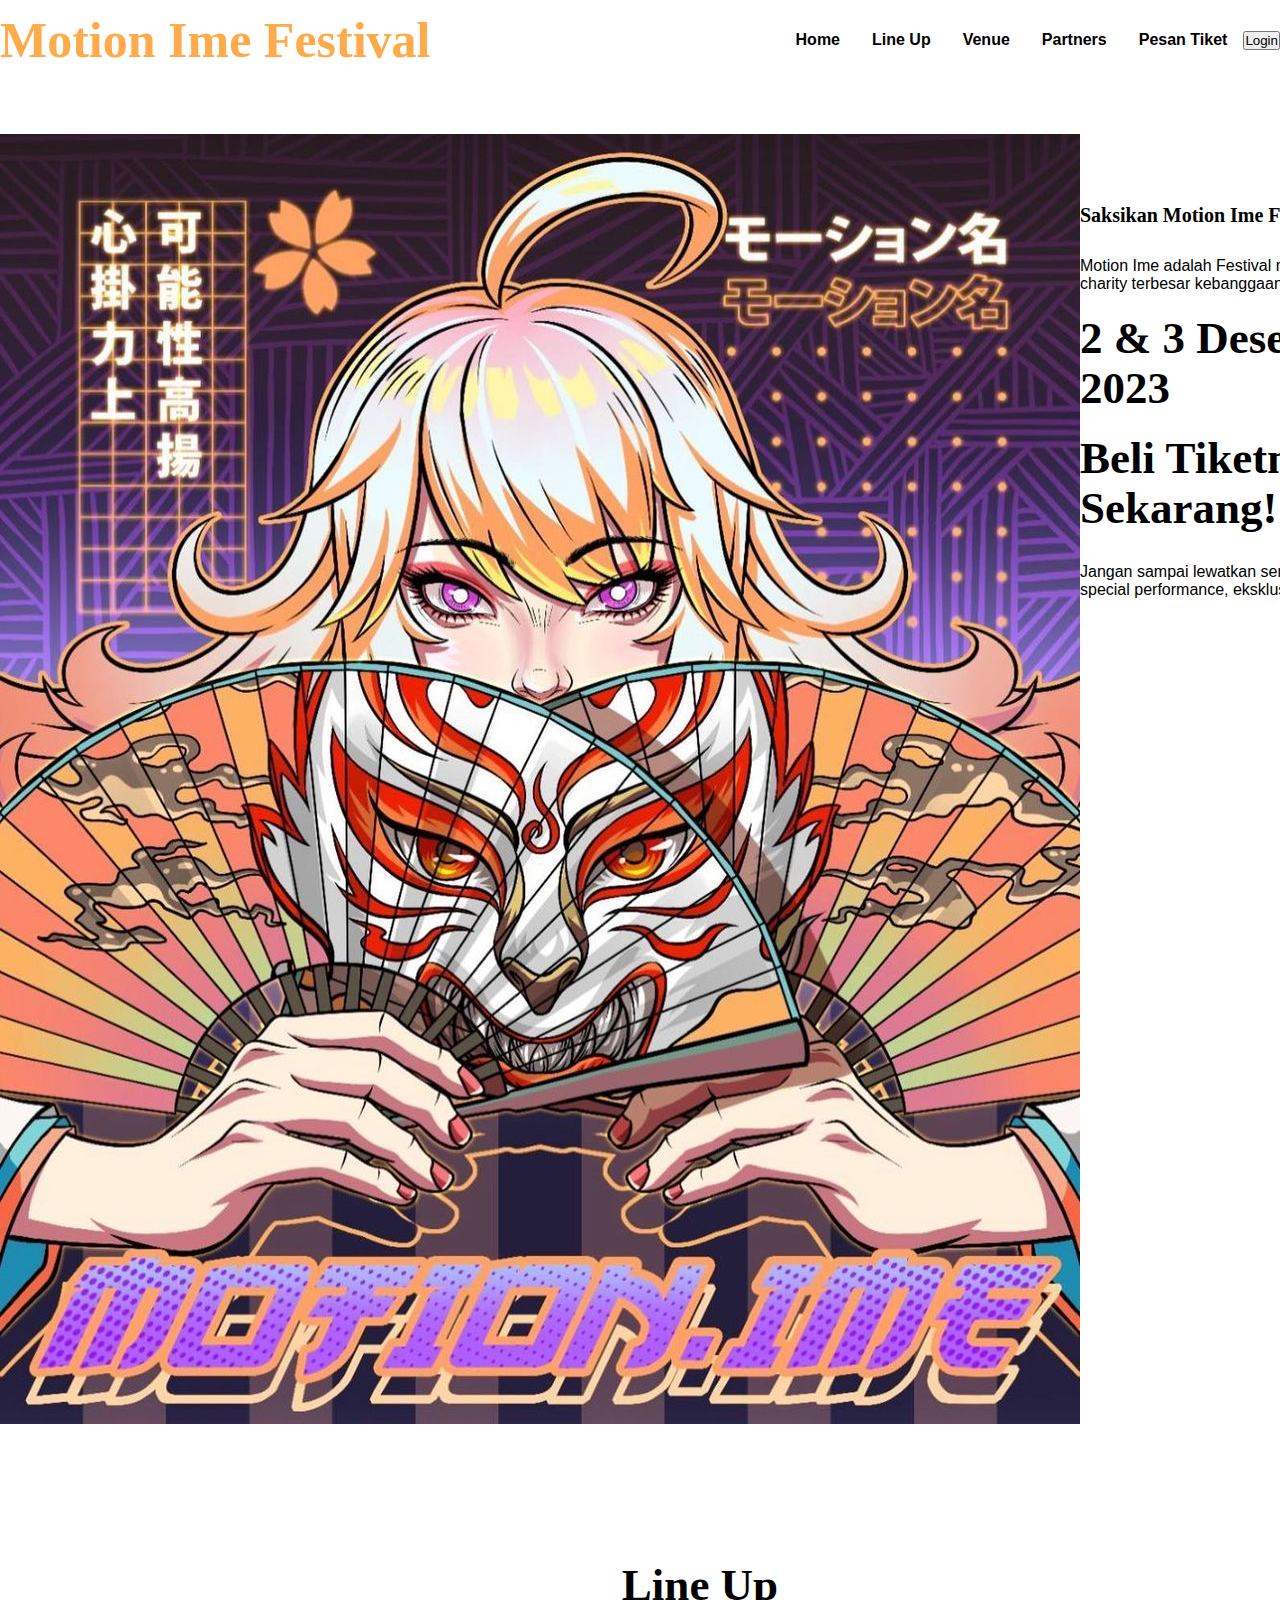
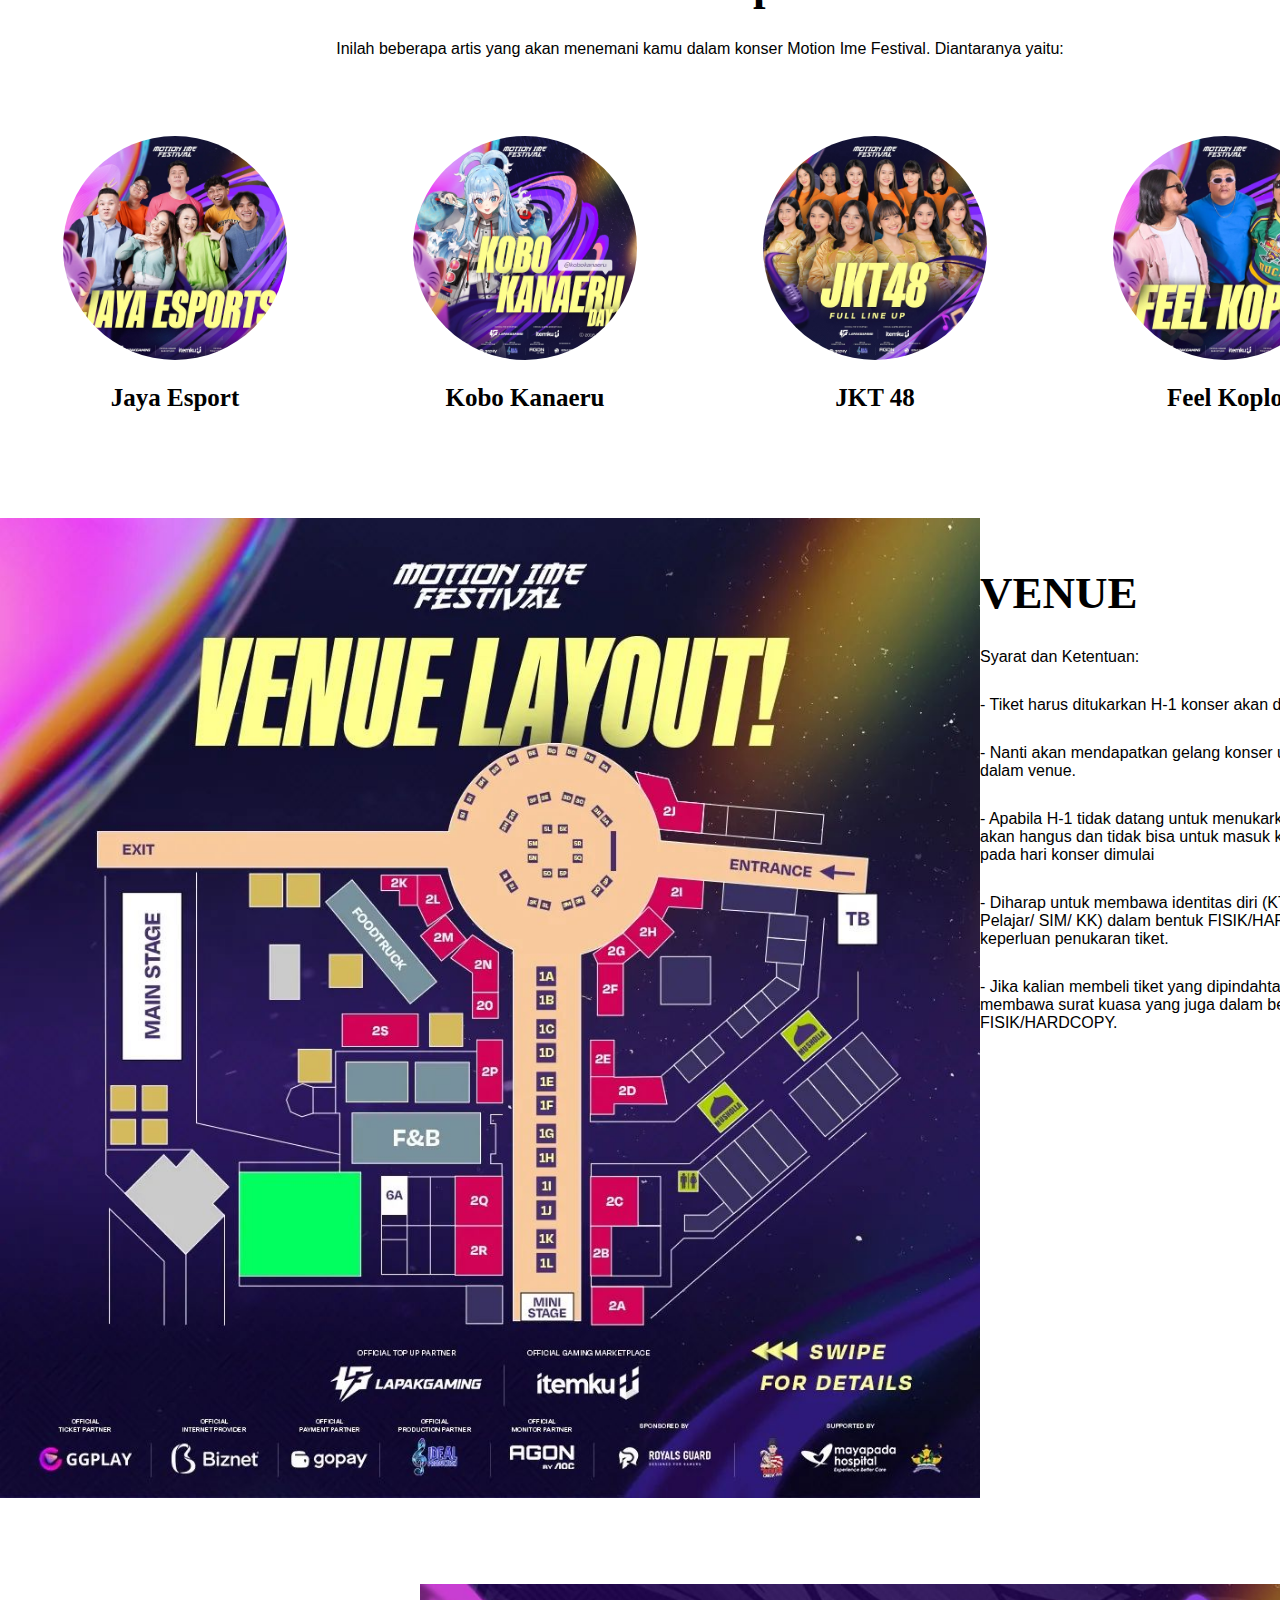
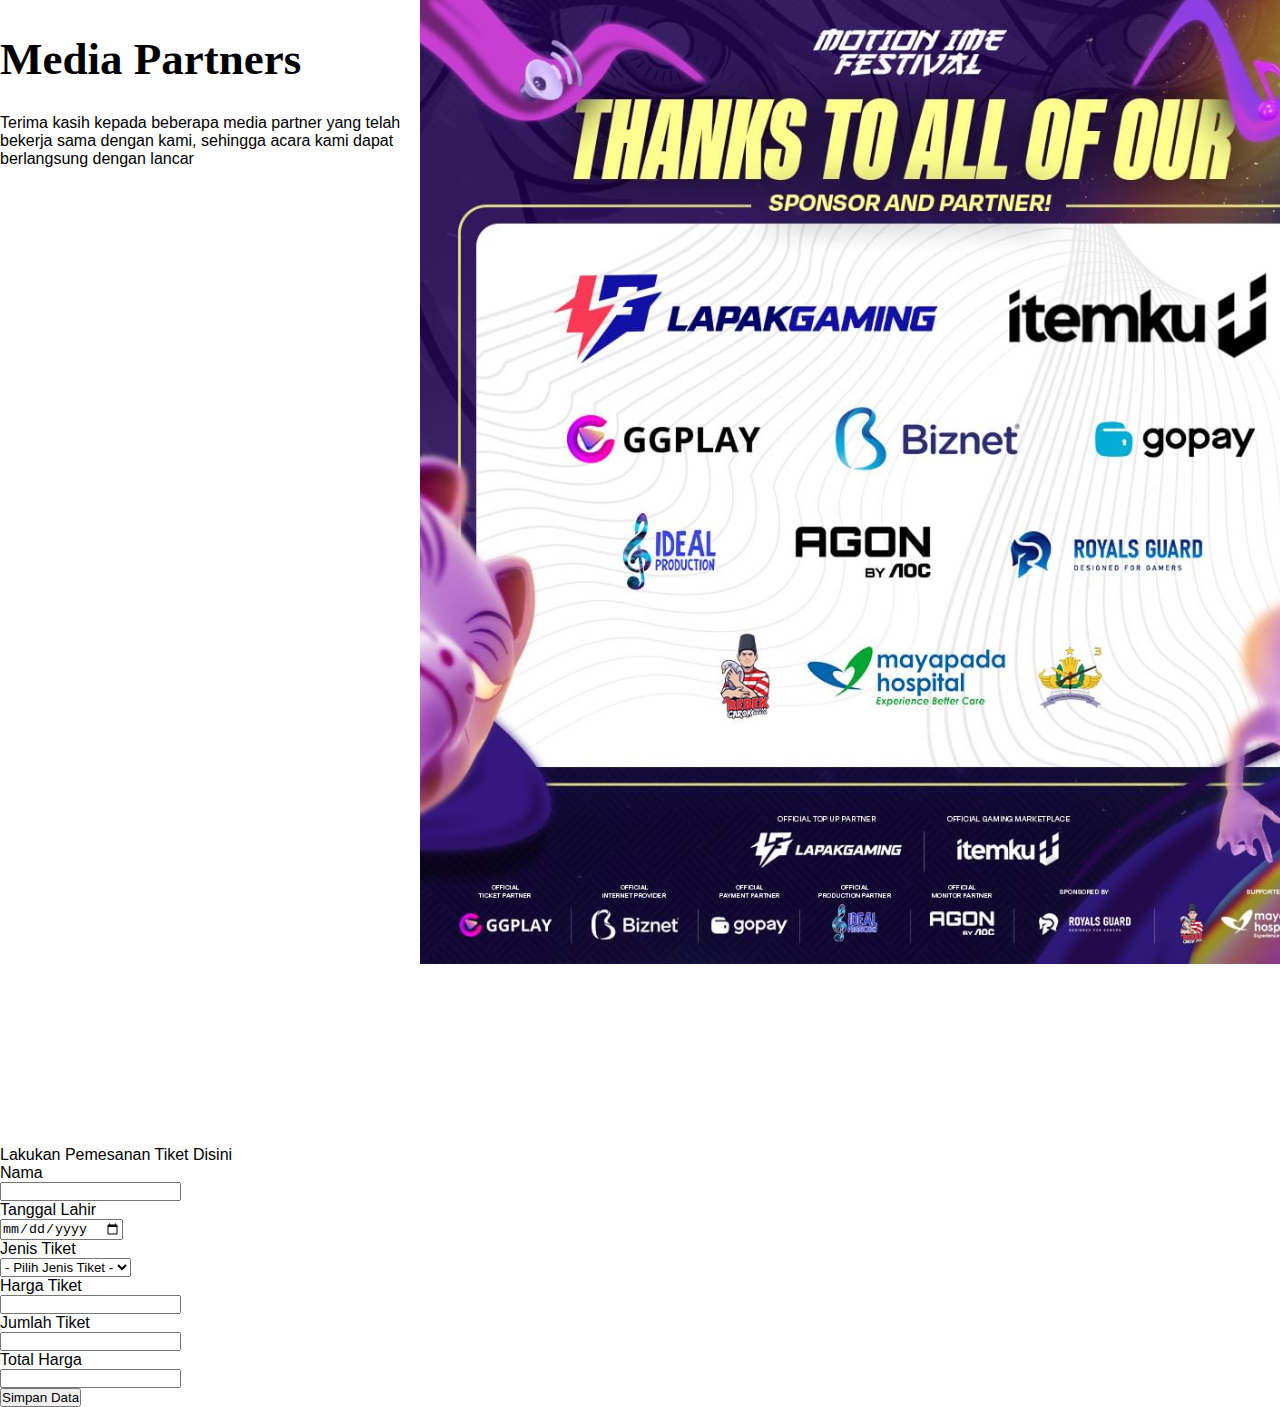
<file: halamanUtama1.html>
<!DOCTYPE html> <!--pertama tulis tanda seru lalu enter, maka akan keluar tag html-->
<html lang="en">
<head>
  <meta charset="UTF-8">
  <meta http-equiv="X-UA-Compatible" content="IE=edge">
  <meta name="viewport" content="width=device-width, initial-scale=1.0">
  <title>Motion Ime</title> <!--untuk judul website-->
  <link href="https://fonts.googleapis.com/css2?family=Lemon&display=swap" rel="stylesheet">
  <link rel="stylesheet" href="style.css"> <!--akan dibuat style di css-->
</head>
<body>
  <nav> <!--tag nav digunakan untuk menampilkan menu-menu dari web kita nanti-->
    <div class="wrapper"> <!--untuk menampung menu & logo-->
      <div class="logo"><a href=''>Motion Ime Festival</a></div> <!--ini akan tampil sebagai logo nantinya-->
      <div class="menu"> <!--nantinya akan membuat beberapa menu-->
        <ul>
          <li><a href="#home">Home</a></li> <!--yang bertanda pagar merupakan id-->
          <li><a href="#lineup">Line Up</a></li>
          <li><a href="#venue">Venue</a></li>
          <li><a href="#partners">Partners</a></li>
          <li><a href="#pesantiket">Pesan Tiket</a></li>
          <button onclick="redirectToLogin()">Login</button> <!--akan dibuat berupa tombol-->
          <script>
            function redirectToLogin() {
                window.location.href = "index.html"; // Ganti dengan halaman login yang sebenarnya
            }
        </script>
        </ul>
      </div>
    </div>
  </nav>
  <div class="wrapper">
    <!--untuk home-->
    <br><br><br>
    <section id="home">
      <img src="img\motion.jpg" width="90%"/>
    <div class="kolom">
      <p class="deskripsi">Saksikan Motion Ime Festival</p>
      <p>Motion Ime adalah Festival musik dan charity terbesar kebanggaan Indonesia.</p>
      <h2>2 & 3 Desember 2023</h2>
      <h2>Beli Tiketnya Sekarang!!!</h2>
      <p>Jangan sampai lewatkan serunya berbagai special performance, eksklusif hanya disini.</p>
    </div>
    </section>

    <!--untuk line up-->
    <br><br>
    <section id="lineup">
      <div class="tengah">
      <div class="kolom">
        <h2>Line Up</h2>
        <p>Inilah beberapa artis yang akan menemani kamu dalam konser Motion Ime Festival. Diantaranya yaitu:</p>
      </div>
      <br>
      <div class="lineup-list">
        <div class="kartu-lineup">
      <img src="img\jaya.jpg"/>
      <p>Jaya Esport</p>
      </div>
      <div class="kartu-lineup">
      <img src="img\kobo.jpg"/>
      <p>Kobo Kanaeru</p>
      </div>
      <div class="kartu-lineup">
      <img src="img\jkt.jpg"/>
      <p>JKT 48</p>
      </div>
      <div class="kartu-lineup">
      <img src="img\feel.jpg"/>
      <p>Feel Koplo</p>
      </div>
</div>
</div>
    </section>

       <!--untuk venue-->
       <br><br>
    <section id="venue">
      <img src="img\venue.jpg" width="70%"/>
    <div class="kolom">
      <h2>VENUE</h2>
      <p>Syarat dan Ketentuan:</p>
      <p>- Tiket harus ditukarkan H-1 konser akan dilaksanakan.</p>
      <p>- Nanti akan mendapatkan gelang konser untuk masuk ke dalam venue.</p>
      <p>- Apabila H-1 tidak datang untuk menukarkan tiket, maka akan hangus dan tidak bisa untuk masuk ke dalam venue pada hari konser dimulai</p>
      <p>- Diharap untuk membawa identitas diri (KTP/ Kartu Pelajar/ SIM/ KK) dalam bentuk FISIK/HARDCOPY untuk keperluan penukaran tiket.</p>
      <p>- Jika kalian membeli tiket yang dipindahtangankan wajib membawa surat kuasa yang juga dalam bentuk FISIK/HARDCOPY.</p>
    </div>
    </section>

    <!--untuk partner-->
    <br><br>
    <section id="partners">
      <div class="kolom">
        <h2>Media Partners</h2>
        <p>Terima kasih kepada beberapa media partner yang telah bekerja sama dengan kami, sehingga acara kami dapat berlangsung dengan lancar</p>
      </div>
      <br>
      <img src="img\sponsor.jpg" width="70%"/>
      </section>
  </div>
</body>
</html>

<!DOCTYPE html>
<html lang="en">
<head>
    <meta charset="UTF-8">
    <meta http-equiv="X-UA-Compatible" content="IE=edge">
    <meta name="viewport" content="width=device-width, initial-scale=1.0">
    <section id="pesantiket">
    <title>Pemesanan Tiket Konser</title>
    <link href="https://cdn.jsdelivr.net/npm/bootstrap@5.2.0-beta1/dist/css/bootstrap.min.css" rel="stylesheet" integrity="sha384-0evHe/X+R7YkIZDRvuzKMRqM+OrBnVFBL6DOitfPri4tjfHxaWutUpFmBp4vmVor" crossorigin="anonymous">
    <style>
        .mx-auto { width:1000px }
        .card {margin-top: 10px}
    </style>
    </section>
</head>

<body>
    <br><br><br><br>
    <div class="mx-auto"> <!--kita berikan class yaitu max auto dia akan membuat sebuah div-->
    <!--untuk memasukan data-->
    <div class="card">
  <div class="card-header">
    Lakukan Pemesanan Tiket Disini
  </div>
  <div class="card-body">
      
    <form action="" method="POST">
    <div class="mb-3 row">
    <label for="nama" class="col-sm-2 col-form-label">Nama</label>
    <div class="col-sm-10">
      <input type="text" class="form-control" id="nama" name="nama" required>
    </div>
  </div>
  <div class="mb-3 row">
    <label for="tanggal_lahir" class="col-sm-2 col-form-label">Tanggal Lahir</label>
    <div class="col-sm-10">
      <input type="date" class="form-control" id="tanggal_lahir" name="tanggal_lahir" required>
    </div>
  </div>
  <div class="mb-3 row">
    <label for="jenis_tiket" class="col-sm-2 col-form-label">Jenis Tiket</label>
    <div class="col-sm-10">
      <select class="form-control" name="jenis_tiket" id="jenis_tiket" onchange="tampilkanHarga()">
          <option value="">- Pilih Jenis Tiket -</option>
          <option value="Day 1"> Day 1 </option>
          <option value="Day 2"> Day 2 </option>
          <option value="Day 1 & Day 2"> Day 1 & Day 2</option>
      </select>
    </div>
  </div>
  <div class="mb-3 row">
    <label for="harga_tiket" class="col-sm-2 col-form-label">Harga Tiket</label>
    <div class="col-sm-10">
      <input type="text" class="form-control" id="harga_tiket" name="harga_tiket"value="">
    </div>
  </div>
  <div class="mb-3 row">
    <label for="jumlah_tiket" class="col-sm-2 col-form-label">Jumlah Tiket</label>
    <div class="col-sm-10">
      <input type="text" class="form-control" id="jumlah_tiket" name="jumlah_tiket"value="" oninput="hitungTotalHarga()">
    </div>
  </div>
  <div class="mb-3 row">
    <label for="total_harga" class="col-sm-2 col-form-label">Total Harga</label>
    <div class="col-sm-10">
      <input type="text" class="form-control" id="total_harga" name="total_harga"value="" readonly>
    </div>
  </div>
  <div class="col-12">
      <input type="submit" name="simpan" value="Simpan Data" class="btn btn-primary"/>
  </div>
  <script>
    function tampilkanHarga() {
        var selectBox = document.getElementById("jenis_tiket");
        var selectedValue = selectBox.options[selectBox.selectedIndex].value;

        var hargaPerUnit = 0;

        // Tentukan harga per unit berdasarkan pilihan
        switch (selectedValue) {
            case "Day 1":
                hargaPerUnit = 50000;
                break;
            case "Day 2":
                hargaPerUnit = 50000;
                break;
            case "Day 1 & Day 2":
                hargaPerUnit = 90000;
                break;
            default:
                hargaPerUnit = 0;
        }

        // Tampilkan harga pada input harga_tiket
        document.getElementById("harga_tiket").value = hargaPerUnit;

        // Hitung total harga saat jenis tiket dipilih
        hitungTotalHarga();
    }

    function hitungTotalHarga() {
        var hargaPerUnit = parseFloat(document.getElementById("harga_tiket").value);
        var jumlahTiket = parseInt(document.getElementById("jumlah_tiket").value);

        // Hitung total harga
        var totalHarga = isNaN(hargaPerUnit) || isNaN(jumlahTiket) ? 0 : hargaPerUnit * jumlahTiket;

        // Tampilkan total harga pada input total_harga
        document.getElementById("total_harga").value = totalHarga;
    }
</script>
    </form>
  </div>
</body>
</html>
</file>
<file: style.css>
*{
    text-decoration: none;
    margin: 0px;
    padding: 0px;
}

body{
    margin: 0px;
    padding: 0px;
    font-family: 'Open Sans',sans-serif;
}

.wrapper{
    width: 1400px;
    margin: auto;
    position: relative;
    
}


.logo a{
    font-size: 50px;
    font-weight: 800;
    float: left;
    font-family: broadway;
    color: #ff8903b6;
    
}

.menu{
    float: right;
}

nav{
    width: 100%;
    margin: auto;
    display: flex;
    line-height: 80px;
    background: #ffffff;
}

nav ul{
    list-style-type: none;
    margin: 0;
    padding: 0;
    overflow: hidden;
}

nav ul li{
    float: left;
}

nav ul li a{
    color: black;
    font-weight: bold;
    text-align: center;
    padding: 0px 16px 0px 16px;
    text-decoration: none;
}

nav ul li a:hover{
    text-decoration: underline;
}

section{
    margin: auto;
    display: flex;
    margin-bottom: 50px;
}

.kolom{
    margin-top: 50px;
    margin-bottom: 50px;
}

.kolom .deskripsi{
    font-size: 20px;
    font-weight: bold;
    font-family: 'comic sans ms';
    color: black;
}

h2{
    font-family: 'comic sans ms';
    font-weight: 800;
    font-size: 45px;
    margin-bottom: 20px;
    color: black;
    width: 100%;
    line-height: 50px;

}

a.tbl-biru{
    background: #92B4EC;
    border-radius: 20px;
    margin-top: 20px;
    padding: 15px 20px 15px 20px;
    color: #ffffff;
    cursor: pointer;
    font-weight: bold;
}

a.tbl-biru:hover{
    background: #112B3C;
    text-decoration: none;
}

a.tbl-pink{
    background: #FFC3C3;
    border-radius: 20px;
    margin-top: 20px;
    padding: 15px 20px 15px 20px;
    color: #FFFFFF;
    cursor: pointer;
    font-weight: bold;   
}

a.tbl-pink:hover{
    background: #FF6FB5;
    text-decoration: none;
}

p{
    margin: 10px 0px 10px 0px;
    padding: 10px 0px 10px 0px;
}

.lineup-list{
    width: 100%;
    position: relative;
    display: flex;
    flex-wrap: wrap;
}

.kartu-lineup{
    width: 20%;
    margin: 0 auto;
}

.kartu-lineup img{
    width: 80%;
    border-radius: 50%;
}

.kartu-lineup p{
    font-family: 'comic sans ms';
    font-weight: 800;
    font-size: 25px;
    text-align: center;
    color: black;
}

.tengah{
    text-align: center;
}
</file>
